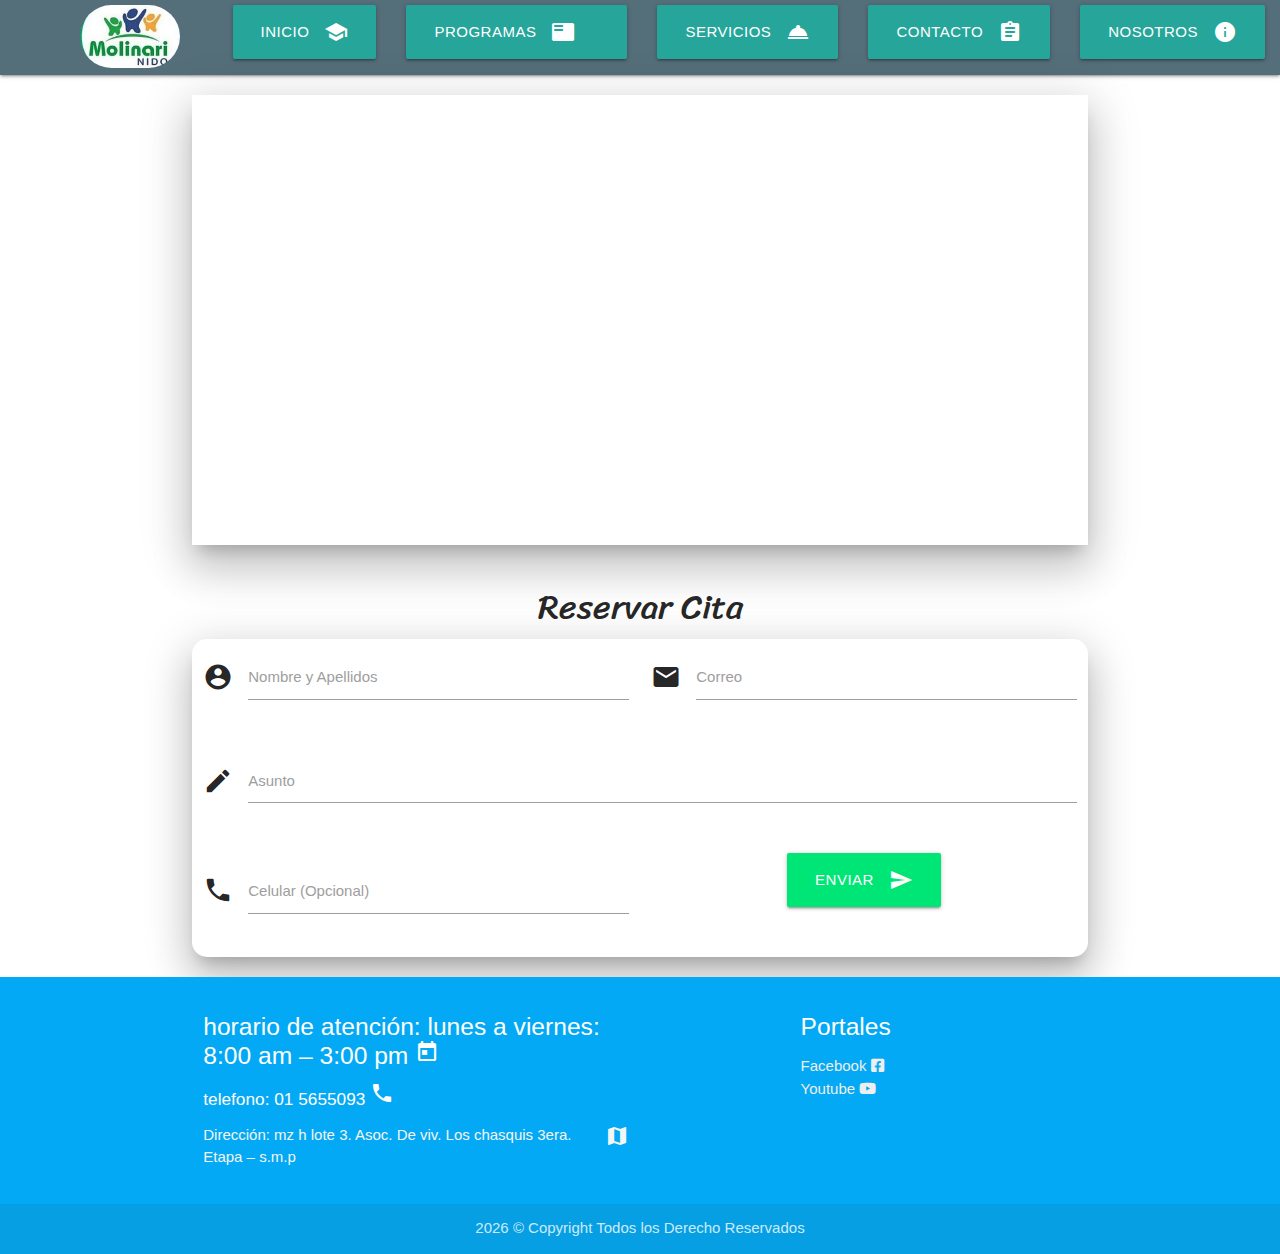
<file: contacto.html>
<!DOCTYPE html>
<html lang="en">

<head>
  <meta charset="UTF-8">
  <meta name="viewport" content="width=device-width, initial-scale=1.0">
  <!-- Compiled and minified CSS -->
  <link rel="stylesheet" href="https://cdnjs.cloudflare.com/ajax/libs/materialize/1.0.0/css/materialize.min.css">
  <link href="https://fonts.googleapis.com/icon?family=Material+Icons" rel="stylesheet">

  <!-- CSS NATIVO -->
  <link rel="stylesheet" href="css/style.css">
  <link rel="shortcut icon" href="img/logo_nido.jpg" type="image/x-icon">

  <!-- Font Awesom -->
  <link rel="stylesheet" href="https://use.fontawesome.com/releases/v5.7.2/css/all.css">


  <!-- Fuentes -->
  <link href="https://fonts.googleapis.com/css2?family=Sriracha&display=swap" rel="stylesheet">
  <title>Nido &#9827; Contacto</title>
</head>

<body>
  <header>
    <nav class="nav-expand  blue-grey darken-1">
      <div class="nav-wrapper ">
        <a href="index.html" class="brand-logo ">
          <img src="img/logo_nido.jpg" class="logo radio">
        </a>
        <a href="#" data-target="mobile-demo" class="sidenav-trigger"><i class="material-icons">menu</i></a>
        <ul class="right hide-on-med-and-down">
          <li><a href="index.html" class="waves-effect waves-light btn-large">Inicio <i
                class="material-icons right">school</i></a></li>
          <li><a href="programas.html" class="waves-effect waves-light btn-large">Programas <i
                class="material-icons right">featured_play_listl</i></a></li>
          <li><a href="servicios.html" class="waves-effect waves-light btn-large"> Servicios <i
                class="material-icons right">room_service</i></a></li>
          <li><a href="contacto.html" class="waves-effect waves-light btn-large">Contacto <i
                class="material-icons right">assignment</i></a></li>
          <li><a href="nosotros.html" class="waves-effect waves-light btn-large">Nosotros <i
                class="material-icons right">info</i></a></li>
        </ul>
      </div>
    </nav>

    <ul class="sidenav" id="mobile-demo">
      <li><a href="index.html"> <i class="material-icons">school</i> Inicio </a></li>
      <li><a href="programas.html"><i class="material-icons">featured_play_listl</i> Programas</a></li>
      <li><a href="servicios.html"><i class="material-icons">room_service</i>Servicios</a></li>
      <li><a href="contacto.html"><i class="material-icons">assignment</i> Contacto</a></li>
      <li><a href="nosotros.html"><i class="material-icons">info</i> Nosotros</a></li>
    </ul>

  </header>

  <main>
    <div class="row"></div>
    <div class="container">
      <div class="row">
        <iframe class="col s12 m12 l12 center z-depth-5"
          src="https://www.google.com/maps/embed?pb=!1m18!1m12!1m3!1d3902.709583385931!2d-77.10257303578861!3d-11.994586044196312!2m3!1f0!2f0!3f0!3m2!1i1024!2i768!4f13.1!3m3!1m2!1s0x9105ce7a211ecf55%3A0x450820b4620d0fb1!2sNido%20Maria%20Molinari!5e0!3m2!1ses-419!2spe!4v1592452493085!5m2!1ses-419!2spe"
          width="600" height="450" frameborder="0" style="border:0;" allowfullscreen="" aria-hidden="false"
          tabindex="0"></iframe>
      </div>
      <div class="row"></div>

      <div class="row ">
        <h4 class="center font-form">Reservar Cita</h4>
        <form class="col s12 z-depth-5 radio">
          <div class="row">
            <div class="input-field col s12 l6">
              <i class="material-icons prefix">account_circle</i>
              <input id="icon_prefix" type="text" class="validate">
              <label for="icon_prefix">Nombre y Apellidos</label>
            </div>
            <div class="input-field col s12 l6">
              <i class="material-icons prefix">email</i>
              <input id="correo" type="email" class="validate">
              <label for="correo">Correo</label>
            </div>
          </div>
          <div class="row">
            <div class="input-field col s12 m12 l12">
              <i class="material-icons prefix">mode_edit</i>
              <textarea id="icon_prefix2" class="materialize-textarea"></textarea>
              <label for="icon_prefix2">Asunto</label>
            </div>
          </div>
          <div class="row">
          
            <div class="input-field col s12 l6">
              <i class="material-icons prefix">phone</i>
              <input id="icon_telephone" type="tel">
              <label for="icon_telephone">Celular (Opcional)</label>
            </div>
            <div class="input-fiel col s12 l6 center">
              <button class="btn-large waves-effect waves-light green accent-3" type="submit" name="action">Enviar
                <i class="material-icons right">send</i>
              </button>
            </div>
          </div>
        </form>
      </div>

  </main>

  <footer class="page-footer  light-blue">
    <div class="container">
      <div class="row">
        <div class="col l6 s12">
          <h5 class="">horario de atención: lunes a viernes: 8:00 am – 3:00 pm <i
              class="material-icons">today</i> </h5>
          <h6 class="">telefono: 01 5655093 <i class="material-icons">phone</i> </h6>
          <p class="grey-text text-lighten-4"> <i class="material-icons right">map</i> Dirección: mz h lote 3. Asoc. De
            viv. Los chasquis 3era. Etapa – s.m.p</p>
        </div>
        <div class="col l4 offset-l2 s12">
          <h5 class="">Portales</h5>
          <ul>
            <li><a class="grey-text text-lighten-3" href="https://www.facebook.com/Nido-Mar%C3%ADa-Molinari-SMP-386928931333980">Facebook <i class="fab fa-facebook-square"></i> </a></li>
            <li><a class="grey-text text-lighten-3" href="https://www.youtube.com/channel/UC3SonDYj8vLPOEVMg7zBG-g">Youtube <i class="fab fa-youtube "></i></a></li>
          </ul>
        </div>
      </div>
    </div>
    <div class="footer-copyright">
      <div class="container center" id="fecha">
        <a class="grey-text text-lighten-4 right" href="#!">More Links</a>
      </div>
    </div>
  </footer>

  <script src="https://cdnjs.cloudflare.com/ajax/libs/materialize/1.0.0/js/materialize.min.js"></script>
  <script src="js/app.js"></script>
</body>

</html>
</file>
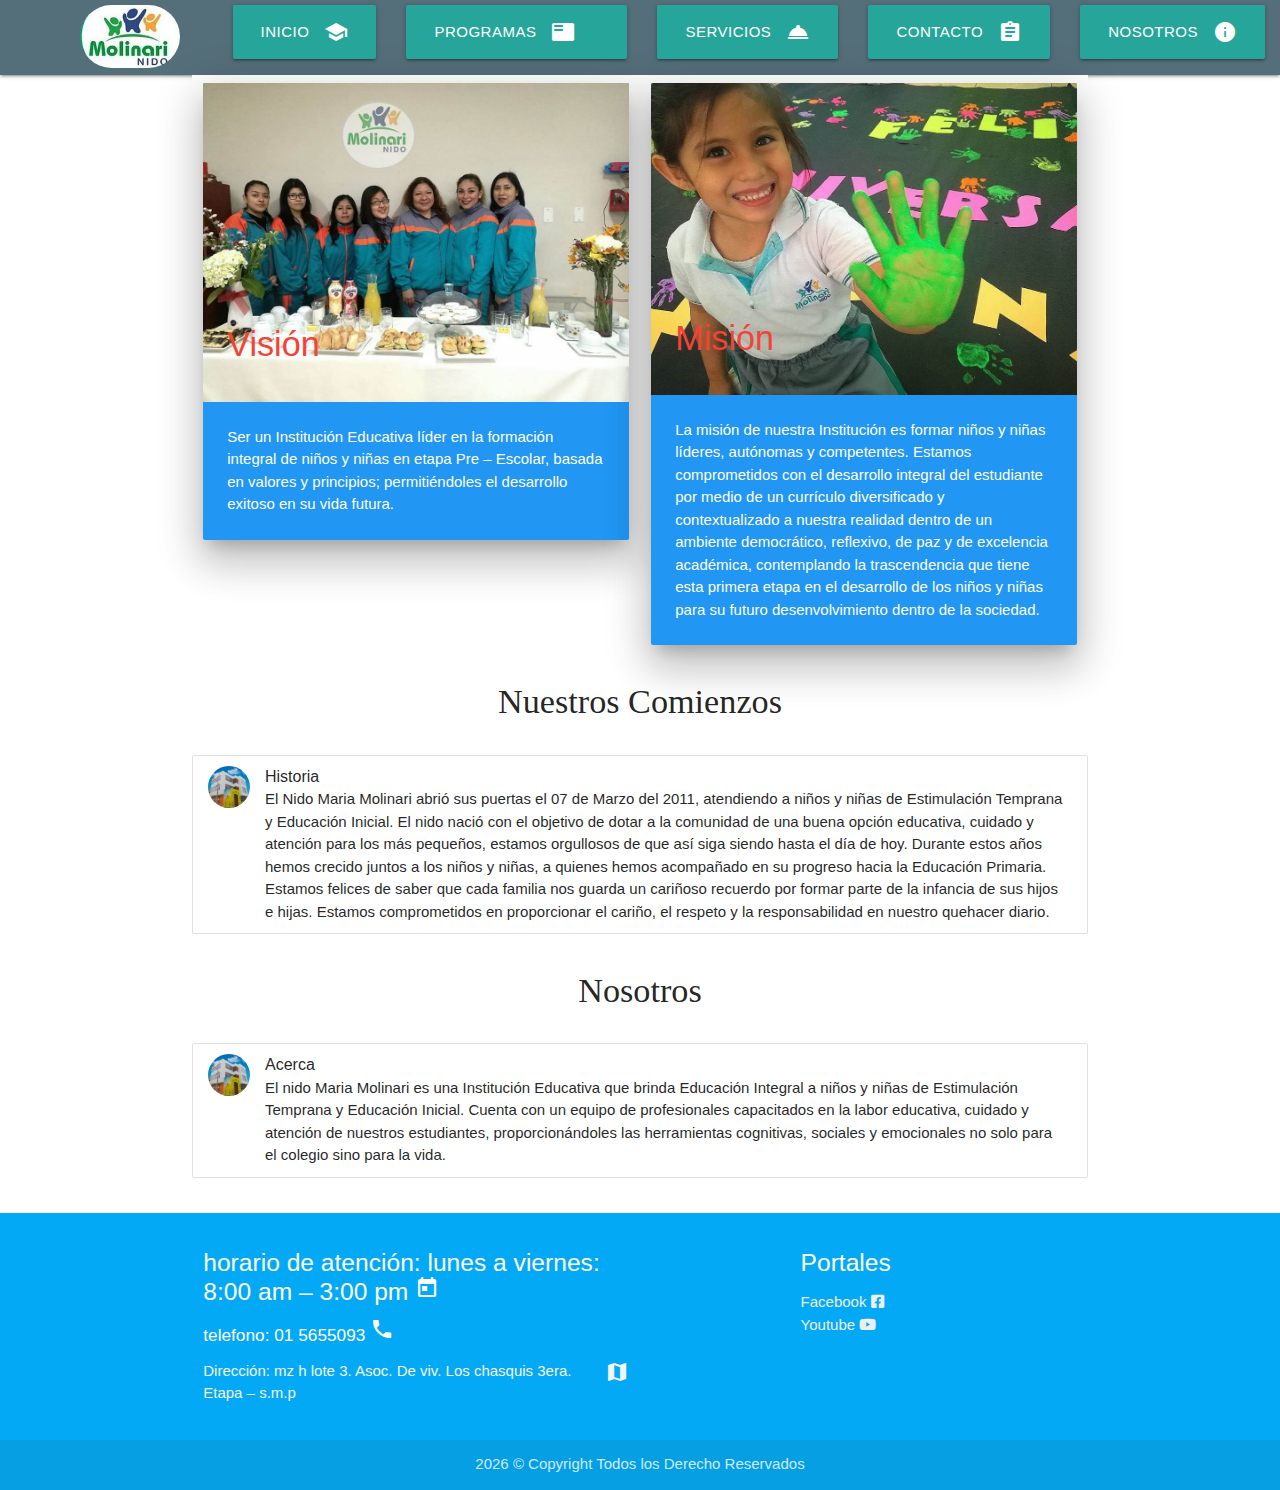
<file: nosotros.html>
<!DOCTYPE html>
<html lang="en">

<head>
    <meta charset="UTF-8">
    <meta name="viewport" content="width=device-width, initial-scale=1.0">
    <!-- Compiled and minified CSS -->
    <link rel="stylesheet" href="https://cdnjs.cloudflare.com/ajax/libs/materialize/1.0.0/css/materialize.min.css">
    <link href="https://fonts.googleapis.com/icon?family=Material+Icons" rel="stylesheet">

    <!-- CSS NATIVO -->
    <link rel="stylesheet" href="css/style.css">
    <link rel="shortcut icon" href="img/logo_nido.jpg" type="image/x-icon">

    <!-- Font Awesom -->
    <link rel="stylesheet" href="https://use.fontawesome.com/releases/v5.7.2/css/all.css">


    <!-- Fuentes -->
    <link href="https://fonts.googleapis.com/css2?family=Sriracha&display=swap" rel="stylesheet">
    <title>Nido &#9827; Nosotros</title>
</head>

<body>

    <header>
        <nav class="nav-expand  blue-grey darken-1">
            <div class="nav-wrapper ">
                <a href="index.html" class="brand-logo ">
                  <img src="img/logo_nido.jpg" class="logo radio">
                </a>
                <a href="#" data-target="mobile-demo" class="sidenav-trigger"><i class="material-icons">menu</i></a>
                <ul class="right hide-on-med-and-down">
                    <li><a href="index.html" class="waves-effect waves-light btn-large">Inicio <i
                                class="material-icons right">school</i></a></li>
                    <li><a href="programas.html" class="waves-effect waves-light btn-large">Programas <i
                                class="material-icons right">featured_play_listl</i></a></li>
                    <li><a href="servicios.html" class="waves-effect waves-light btn-large"> Servicios <i
                                class="material-icons right">room_service</i></a></li>
                    <li><a href="contacto.html" class="waves-effect waves-light btn-large">Contacto <i
                                class="material-icons right">assignment</i></a></li>
                    <li><a href="nosotros.html" class="waves-effect waves-light btn-large">Nosotros <i
                                class="material-icons right">info</i></a></li>
                </ul>
            </div>
        </nav>
    
        <ul class="sidenav" id="mobile-demo">
            <li><a href="index.html"> <i class="material-icons">school</i> Inicio </a></li>
            <li><a href="programas.html"><i class="material-icons">featured_play_listl</i> Programas</a></li>
            <li><a href="servicios.html"><i class="material-icons">room_service</i>Servicios</a></li>
            <li><a href="contacto.html"><i class="material-icons">assignment</i>Contacto</a></li>
            <li><a href="nosotros.html"><i class="material-icons">info</i> Nosotros</a></li>
        </ul>
        
    </header>

    

    <main>
        <div class="container white">
              <div class="row">
                <div class="col s12 m6">
                  <div class="card blue z-depth-5">
                    <div class="card-image">
                      <img src="img/vision.jpg">
                      <span class="card-title red-text"><h4 > Visión</h4></span>  
                    </div>
                    <div class="card-content white-text">  
                      <p>Ser un Institución Educativa líder en la formación integral de niños y niñas en etapa Pre – Escolar, basada en valores y principios; permitiéndoles el desarrollo exitoso en su vida futura.</p>
                    </div>
                  </div>
                </div>
                <div class="col s12 m6">
                  <div class="card blue z-depth-5">
                    <div class="card-image">
                      <img src="img/mision.jpg">
                      <span class="card-title red-text"><h4 > Misión</h4></span>  
                    </div>
                    <div class="card-content white-text">  
                      <p> La misión de nuestra Institución es formar niños y niñas líderes, autónomas y competentes. Estamos comprometidos con el desarrollo integral del estudiante por medio de un currículo diversificado y contextualizado a nuestra realidad dentro de un ambiente democrático, reflexivo, de paz y de excelencia académica, contemplando la trascendencia que tiene esta primera etapa en el desarrollo de los niños y niñas para su futuro desenvolvimiento dentro de la sociedad.</p>
                    </div>
                  </div>
                </div>
              </div>   
              <div class="row">
                <h4 class="center font-frase">Nuestros Comienzos</h4>
              </div>
              <div class="row">
                <ul class="collection">
                  <li class="collection-item avatar">
                    <img src="img/nido.jpg" alt="Logo" class="circle">
                    <span class="title">Historia</span>
                    <p>
                      El Nido Maria Molinari abrió sus puertas el 07 de Marzo del 2011, atendiendo a niños y niñas de Estimulación Temprana y Educación Inicial. El nido nació con el objetivo de dotar a la comunidad de una buena opción educativa, cuidado y atención para los más pequeños, estamos orgullosos de que así siga siendo hasta el día de hoy.
                      Durante estos años hemos crecido juntos a los niños y niñas, a quienes hemos acompañado en su progreso hacia la Educación Primaria. Estamos felices de saber que cada familia nos guarda un cariñoso recuerdo por formar parte de la infancia de sus hijos e hijas. Estamos comprometidos en proporcionar el cariño, el respeto y la responsabilidad en nuestro quehacer diario.

                    </p>
                  </li>
                </ul>
              </div>
              <div class="row">
                <h4 class="center font-frase">Nosotros</h4>
              </div>
              <div class="row">
                <ul class="collection">
                  <li class="collection-item avatar">
                    <img src="img/nido.jpg" alt="" class="circle">
                    <span class="title">Acerca</span>
                    <p>
                      El nido Maria Molinari es una Institución Educativa que brinda Educación Integral a niños y niñas de Estimulación Temprana y Educación Inicial. Cuenta con un equipo de profesionales capacitados en la labor educativa, cuidado y atención de nuestros estudiantes, proporcionándoles las herramientas cognitivas, sociales y emocionales no solo para el colegio sino para la vida.
                    </p>
                  </li>
                </ul>
              </div>
        </div>
    </main>



    <footer class="page-footer  light-blue">
      <div class="container">
        <div class="row">
          <div class="col l6 s12">
            <h5 class="">horario de atención: lunes a viernes: 8:00 am – 3:00 pm <i
                class="material-icons">today</i> </h5>
            <h6 class="">telefono: 01 5655093 <i class="material-icons">phone</i> </h6>
            <p class="grey-text text-lighten-4"> <i class="material-icons right">map</i> Dirección: mz h lote 3. Asoc. De
              viv. Los chasquis 3era. Etapa – s.m.p</p>
          </div>
          <div class="col l4 offset-l2 s12">
            <h5 class="">Portales</h5>
            <ul>
              <li><a class="grey-text text-lighten-3" href="https://www.facebook.com/Nido-Mar%C3%ADa-Molinari-SMP-386928931333980">Facebook <i class="fab fa-facebook-square"></i> </a></li>
              <li><a class="grey-text text-lighten-3" href="https://www.youtube.com/channel/UC3SonDYj8vLPOEVMg7zBG-g">Youtube <i class="fab fa-youtube "></i></a></li>  
            </ul>
          </div>
        </div>
      </div>
      <div class="footer-copyright">
        <div class="container center" id="fecha">
          <a class="grey-text text-lighten-4 right" href="#!">More Links</a>
        </div>
      </div>
    </footer>

    <script src="https://cdnjs.cloudflare.com/ajax/libs/materialize/1.0.0/js/materialize.min.js"></script>
    <script src="js/app.js"></script>
</body>

</html>
</file>
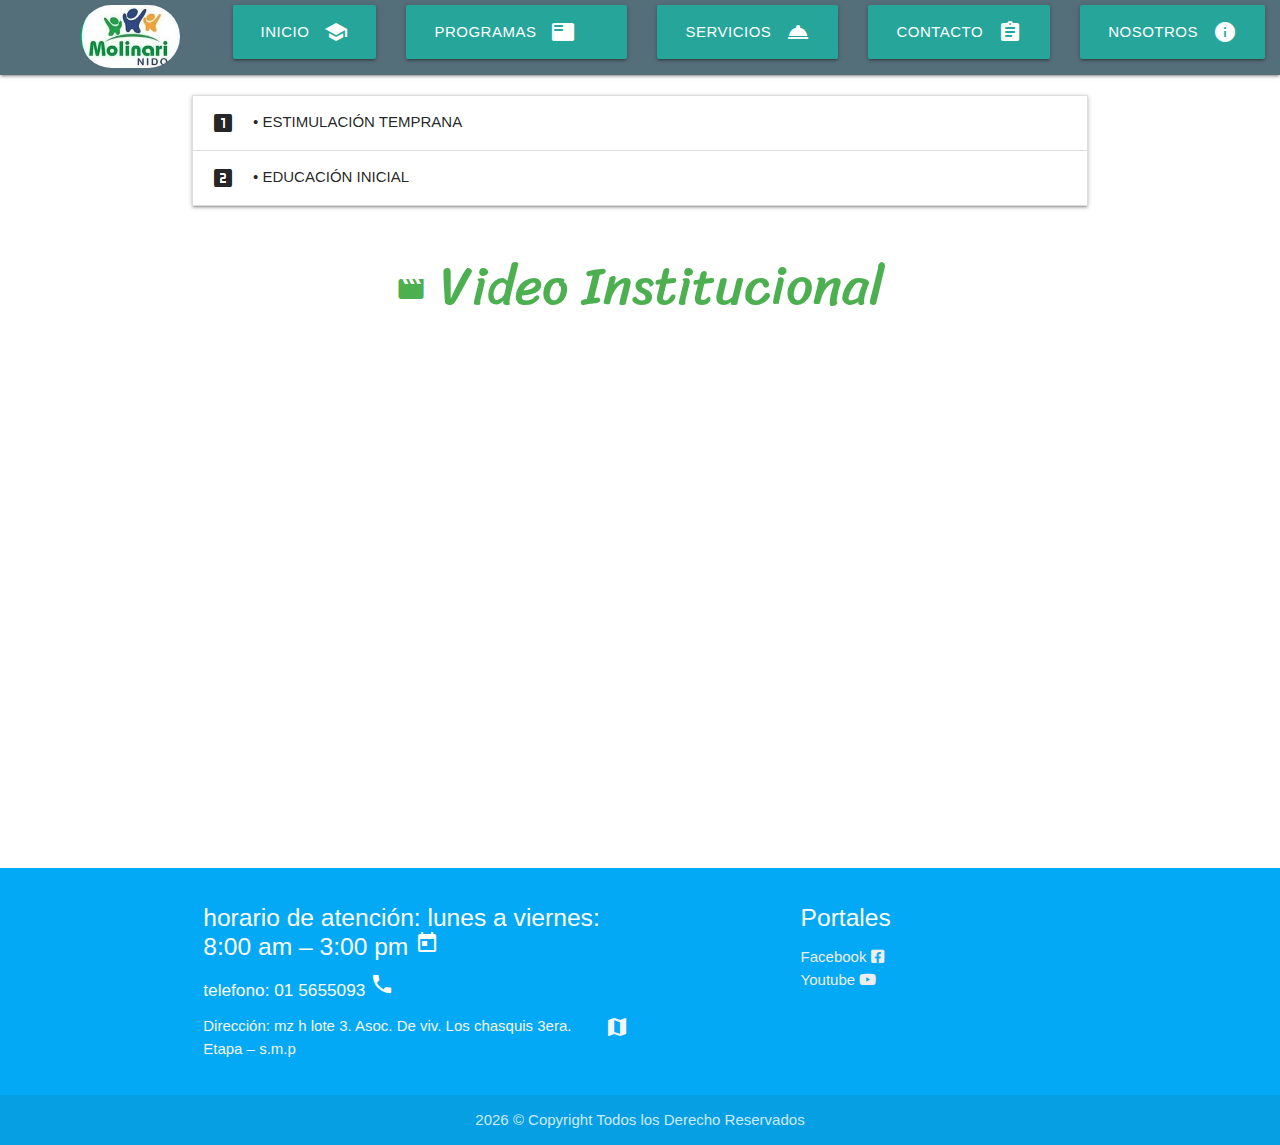
<file: programas.html>
<!DOCTYPE html>
<html lang="en">

<head>
    <meta charset="UTF-8">
    <meta name="viewport" content="width=device-width, initial-scale=1.0">
    <!-- Compiled and minified CSS -->
    <link rel="stylesheet" href="https://cdnjs.cloudflare.com/ajax/libs/materialize/1.0.0/css/materialize.min.css">
    <link href="https://fonts.googleapis.com/icon?family=Material+Icons" rel="stylesheet">

    <!-- CSS NATIVO -->
    <link rel="stylesheet" href="css/style.css">
    <link rel="shortcut icon" href="img/logo_nido.jpg" type="image/x-icon">

    <!-- Font Awesom -->
    <link rel="stylesheet" href="https://use.fontawesome.com/releases/v5.7.2/css/all.css">

    <!-- Fuentes -->
    <link href="https://fonts.googleapis.com/css2?family=Sriracha&display=swap" rel="stylesheet">
    <title>Nido &#9827; Programas</title>
</head>

<body>
    <header>
        <nav class="nav-expand  blue-grey darken-1">
            <div class="nav-wrapper ">
                <a href="index.html" class="brand-logo ">
                  <img src="img/logo_nido.jpg" class="logo radio">
                </a>
                <a href="#" data-target="mobile-demo" class="sidenav-trigger"><i class="material-icons">menu</i></a>
                <ul class="right hide-on-med-and-down">
                    <li><a href="index.html" class="waves-effect waves-light btn-large">Inicio <i
                                class="material-icons right">school</i></a></li>
                    <li><a href="programas.html" class="waves-effect waves-light btn-large">Programas <i
                                class="material-icons right">featured_play_listl</i></a></li>
                    <li><a href="servicios.html" class="waves-effect waves-light btn-large"> Servicios <i
                                class="material-icons right">room_service</i></a></li>
                    <li><a href="contacto.html" class="waves-effect waves-light btn-large">Contacto <i
                                class="material-icons right">assignment</i></a></li>
                    <li><a href="nosotros.html" class="waves-effect waves-light btn-large">Nosotros <i
                                class="material-icons right">info</i></a></li>
                </ul>
            </div>
        </nav>
    
        <ul class="sidenav" id="mobile-demo">
            <li><a href="index.html"> <i class="material-icons">school</i> Inicio </a></li>
            <li><a href="programas.html"><i class="material-icons">featured_play_listl</i> Programas</a></li>
            <li><a href="servicios.html"><i class="material-icons">room_service</i>Servicios</a></li>
            <li><a href="contacto.html"><i class="material-icons">assignment</i>Contacto</a></li>
            <li><a href="nosotros.html"><i class="material-icons">info</i> Nosotros</a></li>
        </ul>
        
    </header>

    <main>
      <div class="container ">
        <div class="row"></div>
        <div class="row white">
          <ul class="collapsible expandable">
            <li>
              <div class="collapsible-header"><i class="material-icons">looks_one</i>•	ESTIMULACIÓN TEMPRANA </div>
              <div class="collapsible-body">
              <span>
                A través del juego y exploración promovemos el desarrollo de habilidades cognitivas, motrices, lingüísticas y
                socio-emocionales fundamentales para sus futuros aprendizajes. Nuestros niños y niñas de 2 años de edad trabajan de
                manera independiente junto a sus maestras y asistentas quienes brindan un entorno seguro, basado en el vínculo afectivo,
                en la organización del espacio, materiales y ambientes tranquilos que permitan a los niños y niñas desarrollarse de
                manera integral.
                 <img class="materialboxed" data-caption="A picture of a way with a group of trees in a park" width="250" src="img/estimulacion_temprana.jpg">
              </span>
            </div>
            </li>
            <li>
              <div class="collapsible-header"><i class="material-icons">looks_two</i>•	EDUCACIÓN INICIAL</div>
              <div class="collapsible-body">
                <span>
              Nuestra propuesta se basa en un enfoque por competencias centrándonos en el desarrollo infantil integral de nuestros
              niños y niñas de 3 a 5 años de edad, promoviendo en ellos la capacidad de pensar, actuar, relacionarse y tomar del
              entorno lo que necesitan para crecer. Privilegiando el juego, la exploración el descubrimiento como formas de
              aprendizaje.Promovemos el desarrollo y aprendizaje de los niños y niñas en estrecha relación con la labor educativa de
              la familia.
              <img class="materialboxed" data-caption="A picture of a way with a group of trees in a park" width="250" src="img/educacion_inicial.jpg">
              </span>
            </div>
            </li>
          </ul>

          <div class="row">
            <div class="col s12"> <h2 class="font-form center green-text">  <i class="small material-icons">movie</i> Video Institucional </h2> </div>
            <div class="col s12 m6 l12">
              <div class="video-container">
                <iframe width="727" height="409" src="https://www.youtube.com/embed/RecXD2C9Tvg" frameborder="0" allow="accelerometer; autoplay; encrypted-media; gyroscope; picture-in-picture" allowfullscreen></iframe>      
              </div>
            </div>
          </div>

        </div>
      </div>
    </main>


    <footer class="page-footer  light-blue">
      <div class="container">
        <div class="row">
          <div class="col l6 s12">
            <h5 class="">horario de atención: lunes a viernes: 8:00 am – 3:00 pm <i
                class="material-icons">today</i> </h5>
            <h6 class="">telefono: 01 5655093 <i class="material-icons">phone</i> </h6>
            <p class="grey-text text-lighten-4"> <i class="material-icons right">map</i> Dirección: mz h lote 3. Asoc. De
              viv. Los chasquis 3era. Etapa – s.m.p</p>
          </div>
          <div class="col l4 offset-l2 s12">
            <h5 class="">Portales</h5>
            <ul>
              <li><a class="grey-text text-lighten-3" href="https://www.facebook.com/Nido-Mar%C3%ADa-Molinari-SMP-386928931333980">Facebook <i class="fab fa-facebook-square"></i> </a></li>
              <li><a class="grey-text text-lighten-3" href="https://www.youtube.com/channel/UC3SonDYj8vLPOEVMg7zBG-g">Youtube <i class="fab fa-youtube "></i></a></li>  
            </ul>
          </div>
        </div>
      </div>
      <div class="footer-copyright">
        <div class="container center" id="fecha">
          <a class="grey-text text-lighten-4 right" href="#!">More Links</a>
        </div>
      </div>
    </footer>

    <script src="https://cdnjs.cloudflare.com/ajax/libs/materialize/1.0.0/js/materialize.min.js"></script>
    <script src="js/app.js"></script>
</body>

</html>
</file>
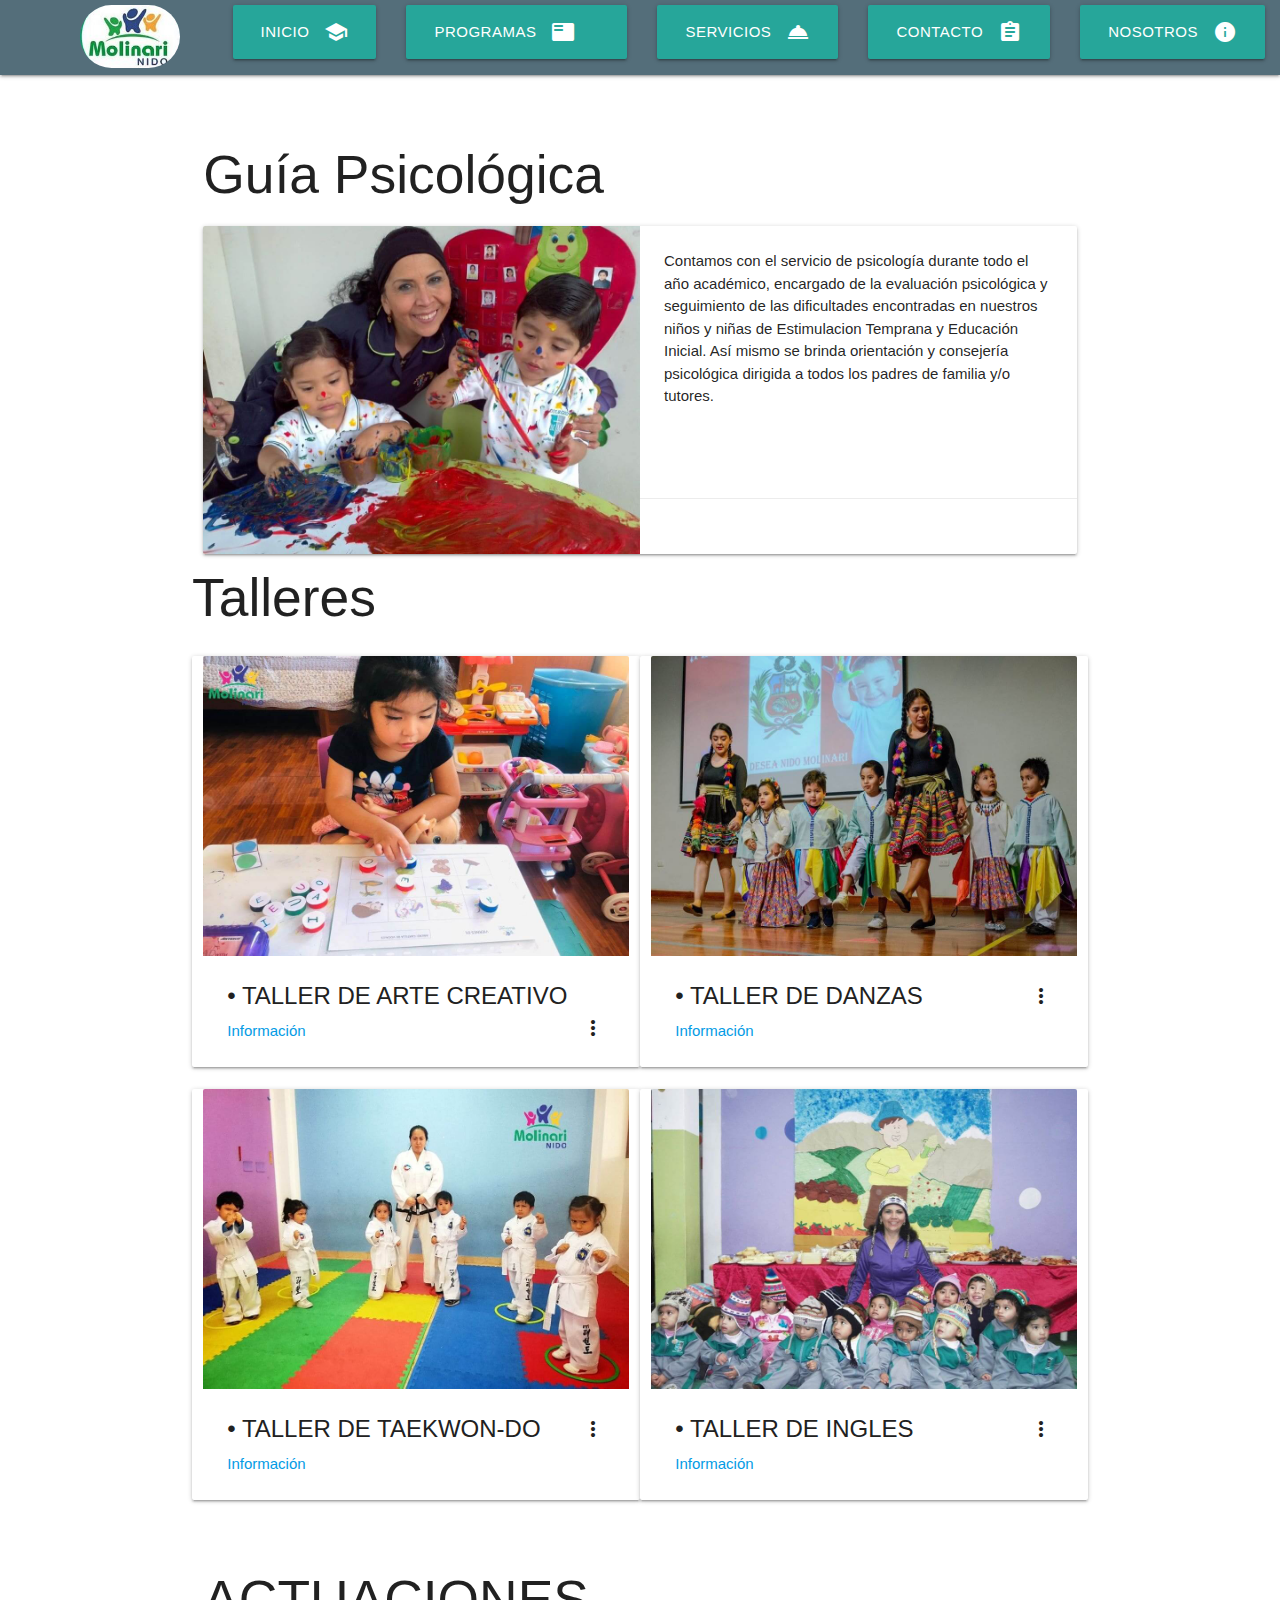
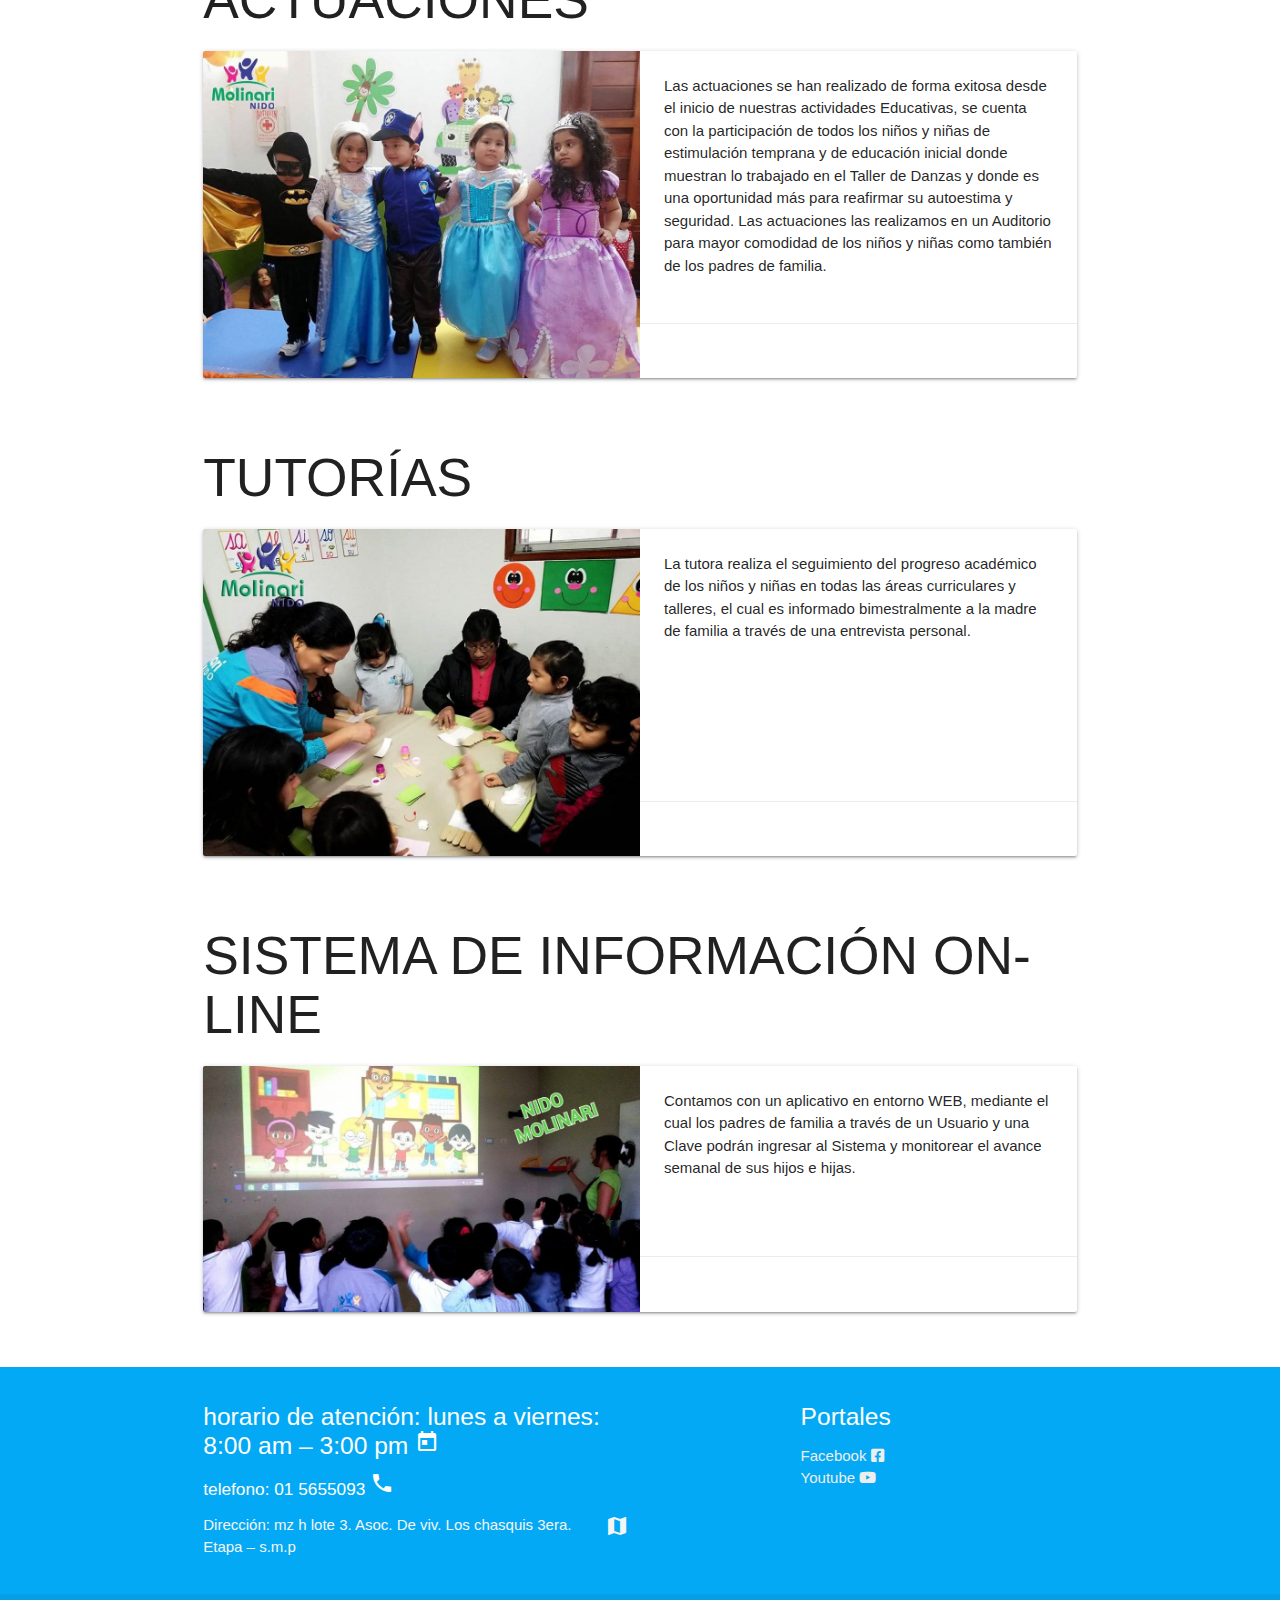
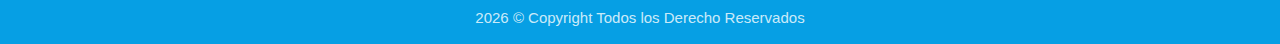
<file: servicios.html>
<!DOCTYPE html>
<html lang="en">

<head>
    <meta charset="UTF-8">
    <meta name="viewport" content="width=device-width, initial-scale=1.0">
    <!-- Compiled and minified CSS -->
    <link rel="stylesheet" href="https://cdnjs.cloudflare.com/ajax/libs/materialize/1.0.0/css/materialize.min.css">
    <link href="https://fonts.googleapis.com/icon?family=Material+Icons" rel="stylesheet">

    <!-- CSS NATIVO -->
    <link rel="stylesheet" href="css/style.css">
    <link rel="shortcut icon" href="img/logo_nido.jpg" type="image/x-icon">

    <!-- Font Awesom -->
    <link rel="stylesheet" href="https://use.fontawesome.com/releases/v5.7.2/css/all.css">


    <!-- Fuentes -->
    <link href="https://fonts.googleapis.com/css2?family=Sriracha&display=swap" rel="stylesheet">
    <title>Nido &#9827; Servicios</title>
</head>

<body>
    <header>
        <nav class="nav-expand  blue-grey darken-1">
            <div class="nav-wrapper ">
                <a href="index.html" class="brand-logo ">
                  <img src="img/logo_nido.jpg" class="logo radio">
                </a>
                <a href="#" data-target="mobile-demo" class="sidenav-trigger"><i class="material-icons">menu</i></a>
                <ul class="right hide-on-med-and-down">
                    <li><a href="index.html" class="waves-effect waves-light btn-large">Inicio <i
                                class="material-icons right">school</i></a></li>
                    <li><a href="programas.html" class="waves-effect waves-light btn-large">Programas <i
                                class="material-icons right">featured_play_listl</i></a></li>
                    <li><a href="servicios.html" class="waves-effect waves-light btn-large"> Servicios <i
                                class="material-icons right">room_service</i></a></li>
                    <li><a href="contacto.html" class="waves-effect waves-light btn-large">Contacto <i
                                class="material-icons right">assignment</i></a></li>
                    <li><a href="nosotros.html" class="waves-effect waves-light btn-large">Nosotros <i
                                class="material-icons right">info</i></a></li>
                </ul>
            </div>
        </nav>
    
        <ul class="sidenav" id="mobile-demo">
            <li><a href="index.html"> <i class="material-icons">school</i> Inicio </a></li>
            <li><a href="programas.html"><i class="material-icons">featured_play_listl</i> Programas</a></li>
            <li><a href="servicios.html"><i class="material-icons">room_service</i>Servicios</a></li>
            <li><a href="contacto.html"><i class="material-icons">assignment</i>Contacto </a></li>
            <li><a href="nosotros.html"><i class="material-icons">info</i> Nosotros</a></li>
        </ul>
    </header>

    

    <main>
        <div class="container">
            <div class="row">
              <div class="col s12 m7 l12">
                <h2 class="header">Guía Psicológica</h2>
                <div class="card horizontal">
                  <div class="card-image">
                    <img src="img/guia_pscicologica .jpg">
                  </div>
                  <div class="card-stacked">
                    <div class="card-content">
                      <p>
                        Contamos con el servicio de psicología durante todo el año académico, encargado de la evaluación psicológica y
                        seguimiento de las dificultades encontradas en nuestros niños y niñas de Estimulacion Temprana y Educación Inicial.
                        Así mismo se brinda orientación y consejería psicológica dirigida a todos los padres de familia y/o tutores.
                      </p>
                    </div>
                    <div class="card-action">
                      <a href="#"></a>
                    </div>
                  </div>
                </div>
              </div>
              <div class="row">
                <h2 class="header">Talleres</h2>
                <div class="card col s12 m4 l6">
                  <div class="card-image waves-effect waves-block waves-light">
                    <img class="activator" src="img/taller_de_arte.jpg" height="300px">
                  </div>
                  <div class="card-content">
                    <span class="card-title activator grey-text text-darken-4">•	TALLER DE ARTE CREATIVO<i class="material-icons right">more_vert</i></span>
                    <p><a href="#">Información</a></p>
                  </div>
                  <div class="card-reveal">
                    <span class="card-title grey-text text-darken-4">Taller de Arte<i class="material-icons right">close</i></span>
                    <p>
                      el arte es parte fundamental en la educación de los niños y niñas ya que estimula la observación, el gusto por lo
                      estético, el pensamiento y la imaginación creadora. Al finalizar cada bimestre académico se realiza una exposición del
                      taller con todos los trabajos de los niños y niñas.
                    </p>
                  </div>
                </div>
                <div class="card col s12 m4 l6">
                  <div class="card-image waves-effect waves-block waves-light" >
                    <img class="activator" src="img/taller_de_danza.jpg" height="300px">
                  </div>
                  <div class="card-content">
                    <span class="card-title activator grey-text text-darken-4">•	TALLER DE DANZAS<i class="material-icons right">more_vert</i></span>
                    <p><a href="#">Información</a></p>
                  </div>
                  <div class="card-reveal">
                    <span class="card-title grey-text text-darken-4">Taller de Danza<i class="material-icons right">close</i></span>
                    <p>
                      tomamos a la danza como un instrumento esencial para el desarrollo motor de nuestros niños y niñas, como forma de
                      expresión, autoconfianza y socialización, como fomento a la disciplina, la organización y manejo de la frustración, por
                      todo ello es que el nido María Molinari lo incluye en su programa académico anual.
                    </p>
                  </div>
                </div>
                <div class="card col s12 m4 l6">
                  <div class="card-image waves-effect waves-block waves-light">
                    <img class="activator" src="img/taller_de_taekwon-do.jpg" height="300px">
                  </div>
                  <div class="card-content">
                    <span class="card-title activator grey-text text-darken-4">•	TALLER DE TAEKWON-DO<i class="material-icons right">more_vert</i></span>
                    <p><a href="#">Información</a></p>
                  </div>
                  <div class="card-reveal">
                    <span class="card-title grey-text text-darken-4">Taller de taekwon-do<i class="material-icons right">close</i></span>
                    <p>
                      a través de esta disciplina buscamos: fomentar la disciplina, estimular la concentración, mejorar la coordinación,
                      fomentar el respeto, fomentar la agilidad mental y física, fortalecer la seguridad y autoestima en nuestros niños y
                      niñas. conocedores de todos estos aportes en el proceso formativo de nuestros estudiantes, es que el nido María Molinari
                      lo incluye en su programa académico durante todo el año. Somos un nido afiliado al Instituto Peruano de Taekwon-do
                      Internacional - Taekwon-do ITF.
                    </p>
                  </div>
                </div>
                <div class="card col s12 m4 l6">
                  <div class="card-image waves-effect waves-block waves-light">
                    <img class="activator" src="img/taller_de_ingles.jpg" height="300px">
                  </div>
                  <div class="card-content">
                    <span class="card-title activator grey-text text-darken-4">•	TALLER DE INGLES<i class="material-icons right">more_vert</i></span>
                    <p><a href="#">Información</a></p>
                  </div>
                  <div class="card-reveal">
                    <span class="card-title grey-text text-darken-4">Taller de Ingles<i class="material-icons right">close</i></span>
                    <p>
                      En el nido Molinari fomentamos un aprendizaje divertido del idioma ingles a través de canciones, juegos y actividades
                      psicomotrices lo cual permite que nuestros niños hablen y comprendan este nuevo idioma de manera sencilla.
                      Clases diarias para nuestros niños y niñas de estimulación temprana y educación inicial.
                    </p>
                  </div>
                </div>
              </div>
              <div class="row">
                <div class="col s12 m7 l12">
                  <h2 class="header">ACTUACIONES</h2>
                  <div class="card horizontal">
                    <div class="card-image">
                      <img src="img/actuaciones.jpg">
                    </div>
                    <div class="card-stacked">
                      <div class="card-content">
                        <p>
                          Las actuaciones se han realizado de forma exitosa desde el inicio de nuestras actividades Educativas, se cuenta con la
                          participación de todos los niños y niñas de estimulación temprana y de educación inicial donde muestran lo trabajado en
                          el Taller de Danzas y donde es una oportunidad más para reafirmar su autoestima y seguridad. Las actuaciones las
                          realizamos en un Auditorio para mayor comodidad de los niños y niñas como también de los padres de familia.
                        </p>
                      </div>
                      <div class="card-action">
                        <a href="#"></a>
                      </div>
                    </div>
                  </div>
                </div>
              </div>
              <div class="row">
                <div class="col s12 m7 l12">
                  <h2 class="header">TUTORÍAS</h2>
                  <div class="card horizontal">
                    <div class="card-image">
                      <img src="img/tutorias.jpg">
                    </div>
                    <div class="card-stacked">
                      <div class="card-content">
                        <p>
                          La tutora realiza el seguimiento del progreso académico de los niños y niñas en todas las áreas curriculares y talleres,
                          el cual es informado bimestralmente a la madre de familia a través de una entrevista personal.
                        </p>
                      </div>
                      <div class="card-action">
                        <a href="#"></a>
                      </div>
                    </div>
                  </div>
                </div>
              </div>
              <div class="row">
                <div class="col s12 m7 l12">
                  <h2 class="header">SISTEMA DE INFORMACIÓN ON-LINE</h2>
                  <div class="card horizontal">
                    <div class="card-image">
                      <img src="img/sistema.jpg">
                    </div>
                    <div class="card-stacked">
                      <div class="card-content">
                        <p>
                          Contamos con un aplicativo en entorno WEB, mediante el cual los padres de familia a través de un Usuario y una Clave
                          podrán ingresar al Sistema y monitorear el avance semanal de sus hijos e hijas.
                        </p>
                      </div>
                      <div class="card-action">
                        <a href="#"></a>
                      </div>
                    </div>
                  </div>
                </div>
              </div>
            </div>
        </div>
    </main>

   
    <footer class="page-footer  light-blue">
      <div class="container">
        <div class="row">
          <div class="col l6 s12">
            <h5 class="">horario de atención: lunes a viernes: 8:00 am – 3:00 pm <i
                class="material-icons">today</i> </h5>
            <h6 class="">telefono: 01 5655093 <i class="material-icons">phone</i> </h6>
            <p class="grey-text text-lighten-4"> <i class="material-icons right">map</i> Dirección: mz h lote 3. Asoc. De
              viv. Los chasquis 3era. Etapa – s.m.p</p>
          </div>
          <div class="col l4 offset-l2 s12">
            <h5 class="">Portales</h5>
            <ul>
              <li><a class="grey-text text-lighten-3" href="https://www.facebook.com/Nido-Mar%C3%ADa-Molinari-SMP-386928931333980">Facebook <i class="fab fa-facebook-square"></i> </a></li>
              <li><a class="grey-text text-lighten-3" href="https://www.youtube.com/channel/UC3SonDYj8vLPOEVMg7zBG-g">Youtube <i class="fab fa-youtube "></i></a></li>  
            </ul>
          </div>
        </div>
      </div>
      <div class="footer-copyright">
        <div class="container center" id="fecha">
          <a class="grey-text text-lighten-4 right" href="#!">More Links</a>
        </div>
      </div>
    </footer>
    
    <script src="https://cdnjs.cloudflare.com/ajax/libs/materialize/1.0.0/js/materialize.min.js"></script>
    <script src="js/app.js"></script>
</body>

</html>
</file>
<file: css/style.css>
.font{
    font-family: 'Sriracha', cursive;
    color: whitesmoke;
    text-align: center;
}
.font-form{
    font-family: 'Sriracha', cursive;
}

.radio{
    border-radius: 1em;
}
.logo{
    width: 100px;
    position: relative;
    top: 5px;
    left: 80px;
}
.nav-expand{
    padding-bottom: 75px;
}
.font-frase{
    font-family: 'Pacifico', cursive;
}
body{
    display: flex;
    min-height: 100vh;
    flex-direction: column;
}

main {
    flex: 1 0 auto;
}
</file>
